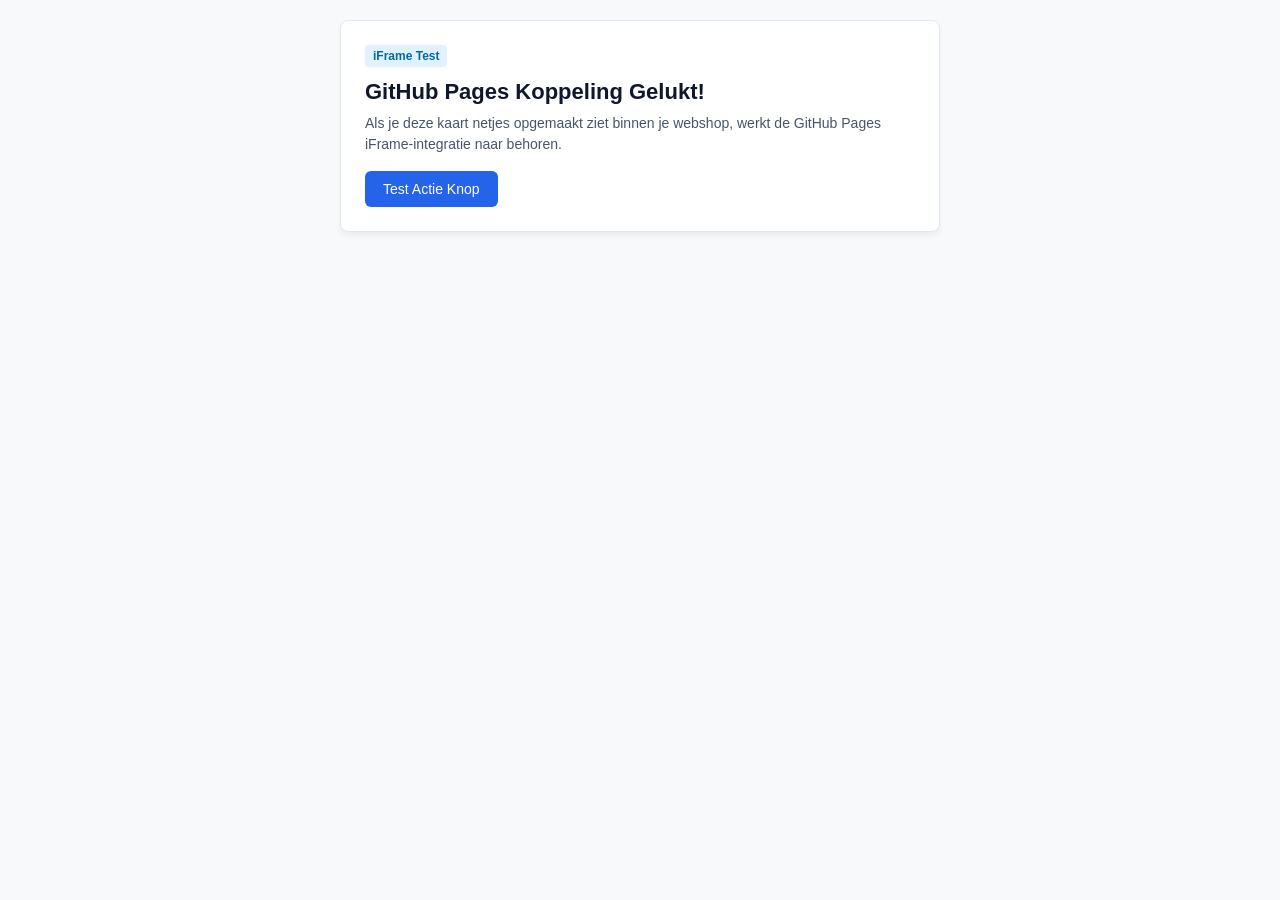
<file: index.html>
<!DOCTYPE html>
<html lang="nl">
<head>
  <meta charset="UTF-8">
  <meta name="viewport" content="width=device-width, initial-scale=1.0">
  <title>iFrame Test Page</title>
  <link rel="stylesheet" type="text/css" href="stylesheet.css">
</head>
<body>

  <div class="card">
    <span class="badge">iFrame Test</span>
    <h1>GitHub Pages Koppeling Gelukt!</h1>
    <p>Als je deze kaart netjes opgemaakt ziet binnen je webshop, werkt de GitHub Pages iFrame-integratie naar behoren.</p>
    <a href="#" class="btn" onclick="alert('Knop werkt binnen het iFrame!'); return false;">Test Actie Knop</a>
  </div>

</body>
</html>
</file>
<file: stylesheet.css>
* {
      box-sizing: border-box;
      margin: 0;
      padding: 0;
    }
    body {
      font-family: -apple-system, BlinkMacSystemFont, "Segoe UI", Roboto, sans-serif;
      background-color: #f8f9fa;
      color: #333333;
      padding: 20px;
    }
    .card {
      background: #ffffff;
      border: 1px solid #e2e8f0;
      border-radius: 8px;
      padding: 24px;
      max-width: 600px;
      margin: 0 auto;
      box-shadow: 0 4px 6px rgba(0, 0, 0, 0.05);
    }
    .badge {
      display: inline-block;
      background-color: #e0f2fe;
      color: #0369a1;
      font-size: 12px;
      font-weight: 600;
      padding: 4px 8px;
      border-radius: 4px;
      margin-bottom: 12px;
    }
    h1 {
      font-size: 22px;
      margin-bottom: 8px;
      color: #0f172a;
    }
    p {
      font-size: 14px;
      line-height: 1.5;
      color: #475569;
      margin-bottom: 16px;
    }
    .btn {
      display: inline-block;
      background-color: #2563eb;
      color: #ffffff;
      text-decoration: none;
      padding: 10px 18px;
      border-radius: 6px;
      font-size: 14px;
      font-weight: 500;
      transition: background-color 0.2s ease;
    }
    .btn:hover {
      background-color: #1d4ed8;
    }
      .overlay-text {
        padding: 0 !important;
      }
</file>
